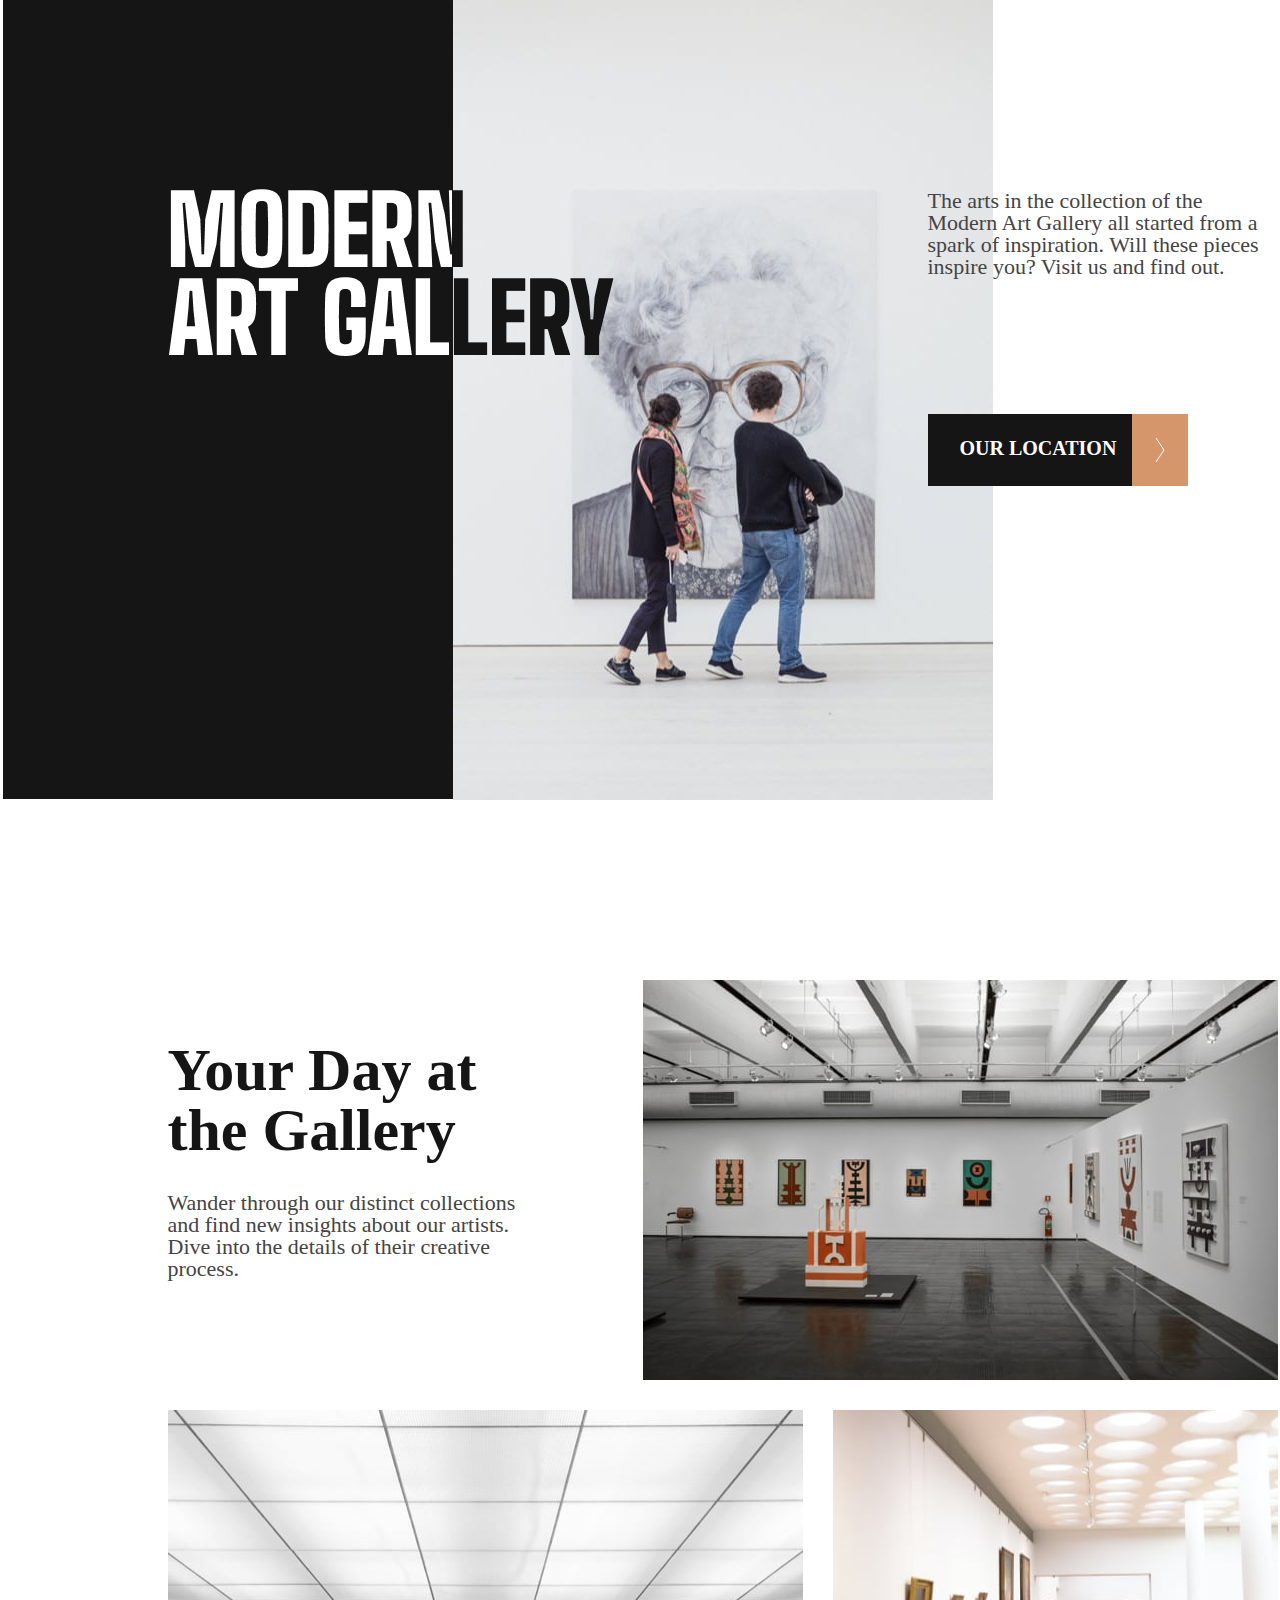
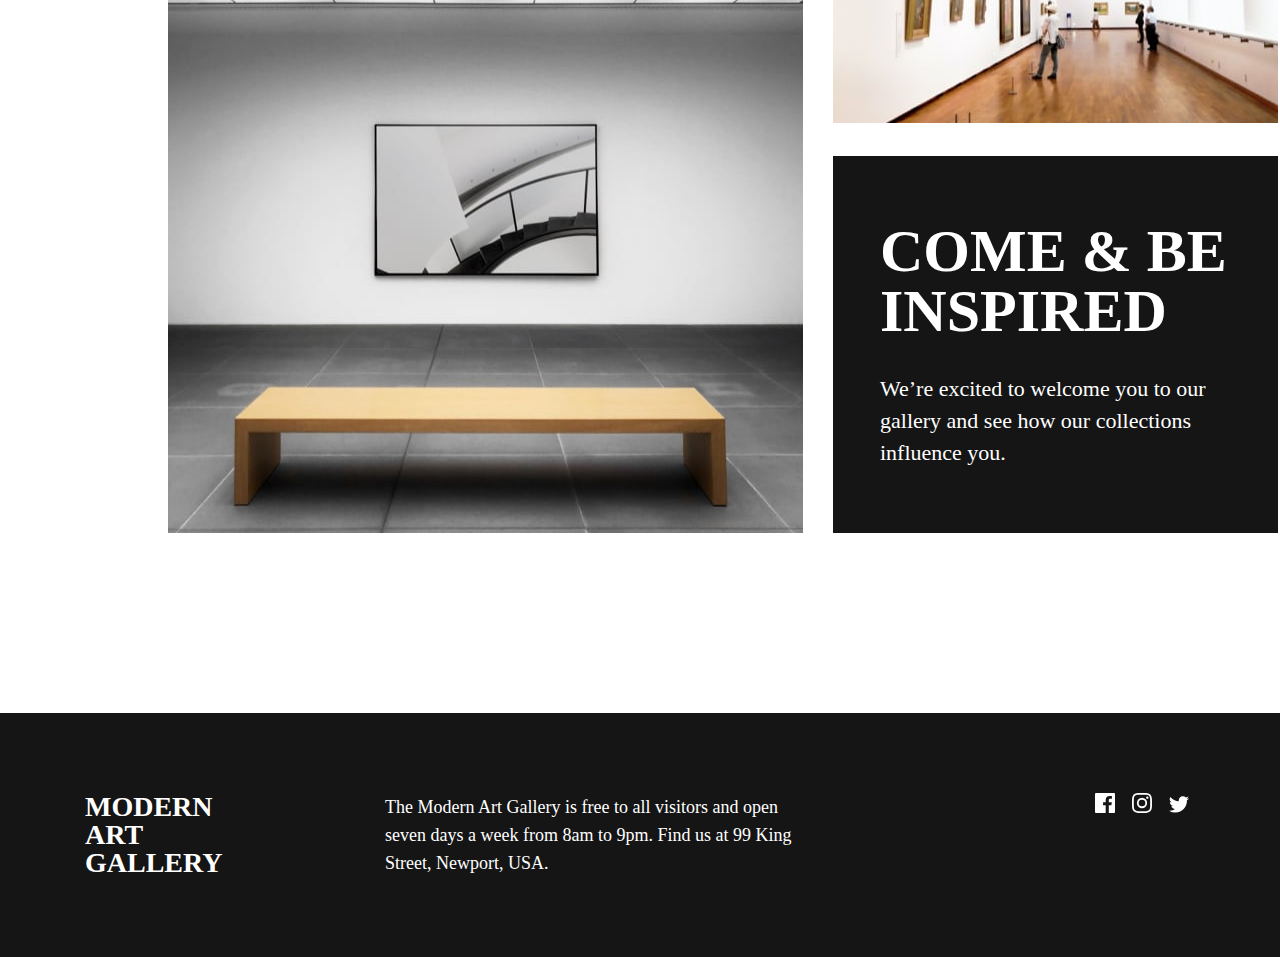
<file: index.html>
<!DOCTYPE html>
<html lang="en">
<head>
    <meta charset="UTF-8">
    <meta http-equiv="X-UA-Compatible" content="IE=edge">
    <meta name="viewport" content="width=device-width, initial-scale=1.0">
    <title>Art gallery website</title>
    <link rel="stylesheet" href="reset.css" >
    <link rel="stylesheet" href="Landing-page-style.css" >
    <link rel="stylesheet" href="Mobile-landing-page.css">
</head>
<div>
    <div class="Landing-main-div">
    <div       class="First-div">
        <div class="First-img-div">
        <div    class="Black-div">
        </div>
        <img class="Image-hero"    src="image-hero.jpg">
        </div>
        <img class="Rectangle" src="Rectangle.jpg">
        <div class="Modern">
        <img class="Modern-black" src="Modern-art-black.png" >
        <img class="Modern-white" src="Modern-art-white.png">
        </div>
        <p class="First-p">The arts in the collection of the
             Modern Art Gallery all started from 
             a spark of inspiration. Will these 
             pieces inspire you? Visit us and find 
             out.
        </p>
        <a  href="Location-html.html"  class="Location-button">
            <div class="Our-location">
                <h4 class="Landing-h4">
                OUR LOCATION
                </h4>
            </div>
        <div    class="Arrow-div">
            <img src="icon-arrow-right.svg" >
        </div>
        </a>
</div>
<div>
<img class="Second-img1" src="image-grid-1.jpg" >
</div>
<div class="Second-div">
        <div class="Second-div-info">
        <h2 class="Secod-div-h2">Your Day at the Gallery</h2>
        <p class="Second-p">Wander through our distinct 
        collections and find new insights
         about our artists. Dive into the
          details of their creative process.
        </p>
        </div>
        <img class="Second-img" src="image-grid-1.jpg" >
</div>
    <div class="Third-div">
        <img class="Third-main-img" src="image-grid-2.jpg" >
        <div class="Third-right-div">
        <img class="Third-right-img" src="image-grid-3.jpg">
        <div class="Third-black-div">
             <h2 class="Third-div-h2">
                COME & BE INSPIRED 
             </h2>
             <p class="Third-p">
                We’re excited to welcome you to our 
                gallery and see how our collections
                influence you.
             </p>
        </div>
        </div>
    </div>
    <footer class="Landing-footer">
        <h3 class="Landing-h3">
            MODERN ART GALLERY
        </h3>
        <p class="Fourth-p">
            The Modern Art Gallery is free to all visitors and open
             seven days a week from 8am to 9pm. Find us at 99
              King Street, Newport, USA.
        </p>
        <div class="Div-icons">
        <img class="Facebook-icon" src="icon-facebook.svg">
        <img class="Instagram-icon" src="icon-instagram.svg">
        <img class="Twitter-icon" src="icon-twitter.svg">
        </div>
    </footer>
</div>
</div>
<body>

</body>
</html>
</file>
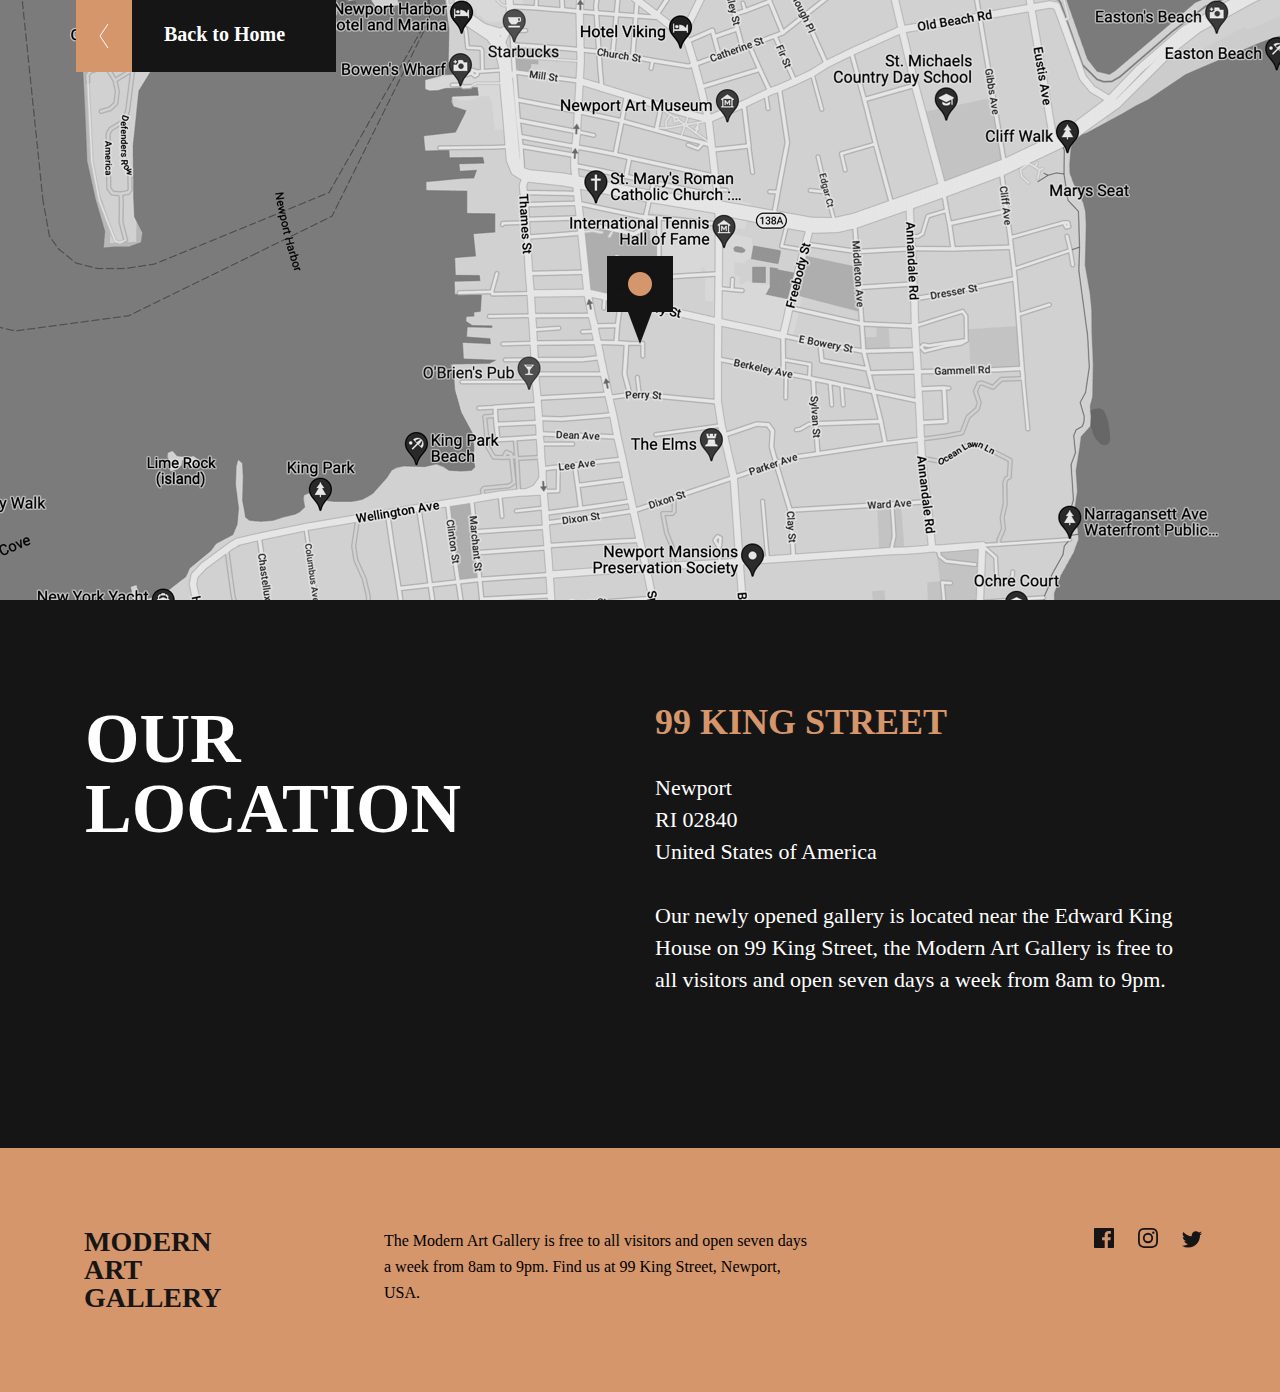
<file: Location-html.html>
<!DOCTYPE html>
<html lang="en">
<head>
    <meta charset="UTF-8">
    <meta http-equiv="X-UA-Compatible" content="IE=edge">
    <meta name="viewport" content="width=device-width, initial-scale=1.0">
    <title>Location</title>
    <link rel="stylesheet" href="reset.css" >
    <link rel="stylesheet" href="Location-style.css" >
    <link rel="stylesheet" href="Mobile-location.css" >
</head>
<body>
    <div class="Location-main-div">
    <div class="Location-first-div">
        <img class="Icon-img" src="Icon.png" >
         <img class="Map-img" src="image-map.png" >
        <a href="Landing-page-html.html" class="Back-button">
            <div class="Arrow-left">
                <img src="icon-arrow-left.svg" >
            </div>
            <div class="Back-home">
                <h4 class="Location-h4">
                    Back to Home
                </h4>
            </div>
        </a>
        </div>
        <div class="Location-black-div">
            <h1 class="Location-h1">
                OUR LOCATION
            </h1>
            <div class="Black-div-info">
                <h4 class="Black-div-h4">
                    99 KING STREET
                </h4>
                <p class="Black-div-p1">
                    Newport
                </p>
                <p class="Black-div-p1">
                    RI 02840
                </p>
                <p class="Black-div-p1" >
                    United States of America
                </p>
                <p class="Black-div-p2">
                    Our newly opened gallery is located near the Edward
                     King House on 99 King Street, the Modern Art Gallery is
                      free to all visitors and open seven days a week from 
                      8am to 9pm.
                </p>
            </div>
        </div>
        <footer class="Location-footer">
            <h3 class="Location-h3">
                MODERN ART GALLERY 
            </h3>
            <p class="Location-p">
                The Modern Art Gallery is free to all visitors and open
                 seven days a week from 8am to 9pm. Find us at 
                 99 King Street, Newport, USA.
            </p>
            <div class="Div-icons">
                <img class="Facebook-icon-black" src="black-fb-icon.svg">
                <img class="Instagram-icon-black" src="black-instagram-icon.svg">
                <img class="Twitter-icon-black" src="black-twitter-icon.svg">
                </div>
        </footer>
        </div>
</body>
</html>
</file>
<file: Landing-page-style.css>
@media only screen and (min-width: 375px) 
{
@import url('https://fonts.googleapis.com/css2?family=Big+Shoulders+Display:wght@300;800;900&display=swap');
@import url('https://fonts.googleapis.com/css2?family=Outfit:wght@300&display=swap');
.Landing-main-div {
    display: flex;
    flex-direction: column;
    align-items: center;
}
.Rectangle {
    display: none;
}
.Second-img1 {
    display: none;
}
body {
    background-color: white;
} 
.Black-div {
    width: 450px;
    height: 799px;
    background-color: #151515;
}
.Modern {
    position: absolute;
}
.Modern-white {
    position: absolute;
    top:189px;
    left: 165px;
}
.Modern-black {
    position: absolute;
    top:189px;
    left: 165px;
}
.First-p {
    width: 350px;
    height: 160px;
    font-size: 22px;
    color: #444444;
    position: absolute;
    margin-left: 925px;
    margin-top: 190px;
    font-family: 'Outfit';
    font-style: normal;
    font-weight: 300;
}
.Our-location {
    width: 204px;
    height: 72px;
    background-color: #151515;
}
.Landing-h4 {
    font-size: 20px;
    color: white;
    position: absolute;
    margin-top: 24px;
    margin-left: 32px;
    font-family: 'Big Shoulders Display';
    font-style: normal;
    font-weight: 800;
}
.Arrow-div {
    width: 56px;
    height: 72px;
    background-color: #D5966C;
    display: flex;
    align-items: center;
    justify-content: center;
}
.First-img-div {
    display: flex;
}
.Location-button {
    display: flex;
    position: absolute;
    margin-top: 414px;
    margin-left: 925px;
    cursor: pointer;
}
.First-div {
    width: 1275px;
    height: 800px;
    display: flex;
}
.Image-hero {
    width: 540px;
    height: 800px;
}
.Secod-div-h2 {
    font-size: 60px;
    color: #151515;
    margin-left: 165px;
    width: 350px;
    height: 120px;
    font-family: 'Big Shoulders Display';
    font-style: normal;
    font-weight: 900;
}
.Second-p {
    font-size: 22px;
    width: 350px;
    height: 128px;
    color: #444444;
    margin-top: 32px;
    margin-left: 165px;
    font-family: 'Outfit';
    font-style: normal;
    font-weight: 300;
}
.Second-img {
    margin-left: 125px;
}
.Second-div {
    display: flex;
    margin-top: 180px;
}
.Second-div-info {
    margin-top: 60px;
}
.Third-div {
    margin-top: 30px;
    display: flex;

}
.Third-black-div {
    width: 445px;
    height: 377px;
    background-color: #151515;
    display: flex;
    flex-direction: column;
    justify-content: center;
    align-items: center;
}
.Third-div-h2 {
    width: 350px;
    height: 120px;
    font-size: 60px;
    color: white;
    line-height: 60px;
    font-family: 'Big Shoulders Display';
    font-style: normal;
    font-weight: 900;
}
.Third-p {
    width: 350px;
    height: 96px;
    font-size: 22px;
    line-height: 32px;
    color: white;
    margin-top: 32px;
    font-family: 'Outfit';
    font-style: normal;
    font-weight: 300;
}
.Third-main-img {
    margin-left: 165px;
}
.Third-right-div {
    margin-left: 30px;
}
.Third-right-img {
    margin-bottom: 30px;
}
.Landing-footer {
    background-color: #151515;
    width: 1440px;
    height: 244px;
    display: flex;
    margin-top: 180px;
}
.Landing-h3 {
    width: 159.57px;
    height: 58px;
    color: white;
    font-size: 28px;
    margin-left: 165px;
    margin-top: 80px;
    font-family: 'Big Shoulders Display';
    font-style: normal;
    font-weight: 900;
}
.Fourth-p {
    width: 430px;
    height: 84px;
    font-size: 18px;
    line-height: 28px;
    color: white;
    margin-left: 140.43px;
    margin-top: 80px;
    font-family: 'Outfit';
    font-style: normal;
    font-weight: 300;
}
.Div-icons {
    margin-top: 80px;
    margin-left: 280px;
}
.Facebook-icon {
    margin-right: 13px;
    cursor: pointer;
}
.Instagram-icon {
    margin-right: 13px;
    cursor: pointer;
}
.Twitter-icon {
    cursor: pointer;
}
}
</file>
<file: Mobile-landing-page.css>
@media only screen and (max-width: 375px) 
{
    @import url('https://fonts.googleapis.com/css2?family=Big+Shoulders+Display:wght@300;800;900&display=swap');
@import url('https://fonts.googleapis.com/css2?family=Outfit:wght@300&display=swap');
 .Landing-main-div {
    width: 375px;
    height: 2811px;
}
.Image-hero {
   display: none;
}
.Rectangle {
    width: 375px;
    height: 240px;
}
.Modern-white {
    display: none;
}
.Modern-black {
    width: 343px;
    height: 110px;
    margin-top: 32px;
    margin-left: 16px;
}
.First-p {
    width: 343px;
    height: 112px;
    color: #444444;
    font-family: 'Outfit';
    font-style: light;
    font-weight: 300;
    font-size: 18px;
    line-height: 28px;
    margin-top: 32px;
    margin-left: 16px;
}
.Our-location {
    width: 204px;
     height: 72px;
    background-color: #151515;
    }
    .Second-img1{
        margin-left: 16px;
        margin-top: 120px;
    }
.Landing-h4 {
    font-size: 20px;
    color: white;
    position: absolute;
    margin-top: 24px;
    margin-left: 32px;
    font-family: 'Big Shoulders Display';
    font-style: normal;
    font-weight: 800;
    }
.Arrow-div {
    width: 56px;
    height: 72px;
    background-color: #D5966C;
    display: flex;
    align-items: center;
    justify-content: center;
    }
.Location-button {
    display: flex;
    cursor: pointer;
    }
.Second-img {
    display: none;
    }
.Second-img1 {
    width: 343px;
    height: 320px;
}
.Secod-div-h2 {
    font-size: 50px;
    color: #151515;
    width: 343px;
    height: 90px;
    font-family: 'Big Shoulders Display';
    font-style: black;
    font-weight: 900;
    line-height: 45px;
    margin-left: 16px;
    margin-top: 25px;
}
a {
    margin-top: 32px;
    margin-left: 16px;
}
.Second-p {
    width: 343px;
    height: 112px;
    font-family: 'Outfit';
    font-weight: 300;
    font-size: 18px;
    line-height: 28px;
    margin-left: 16px;
    margin-top: 21px;
}
.Third-main-img {
    width: 343px;
    height: 480px;
    margin-left: 16px;
    margin-top: 32px;
}
.Third-right-img {
    width: 343px;
    height: 200px;
    margin-left: 16px;
    margin-top: 16px;
}
.Third-black-div {
    width: 343px;
    height: 293px;
    background-color: #151515;
    margin-left: 16px;
    margin-top: 16px;
    display: flex;
    flex-direction: column;
    justify-content: center;
    align-items: center;
}
.Third-div-h2 {
    width: 295px;
    height: 90px;
    color: #fff;
    font-size: 50px;
    font-weight: 900;
    line-height: 45px;
    font-family: 'Big Shoulders Display';
    font-style: Black;
}
.Third-p {
    width: 295px;
    height: 84px;
    font-family: 'Outfit';
    font-weight: 300;
    font-size: 18px;
    line-height: 28px;
    color: #fff;
    margin-top: 24px;
}
footer {
    width: 375px;
    height: 336px;
    background-color: #151515;
    margin-top: 120px;
}
.Landing-h3 {
    width: 110px;
    height: 40px;
    color: #fff;
    font-size: 22px;
    margin-top: 48px;
    margin-left: 32px;
}
.Fourth-p {
    width: 311px;
    height: 104px;
    font-family: 'Outfit';
    font-weight: 300;
    font-size: 16px;
    line-height: 26px;
    color: #FFF;
    margin-top: 38px;
    margin-left: 32px;
}
.Landing-footer {
    display: flex;
    flex-direction: column;
}
.Div-icons {
    display: flex;
    gap: 20px;
    margin-left: 32px;
}
}
</file>
<file: Location-style.css>
@media only screen and (min-width: 375px) 
{
@import url('https://fonts.googleapis.com/css2?family=Big+Shoulders+Display:wght@300;800;900&display=swap');
@import url('https://fonts.googleapis.com/css2?family=Outfit:wght@300&display=swap');
.Location-main-div {
    display: flex;
    flex-direction: column;
    align-items: center;
}
.Location-first-div {
    display: flex;
}
.Mobile-map-img {
    display: none;
}
.Icon-img {
    display: none;
}
.Back-button {
    cursor: pointer;
    display: flex;
    position: absolute;
    margin-left: 156px;
}
.Back-home {
    width: 204px;
    height: 72px;
    background-color: #151515;
}
.Location-h4 {
    font-size: 20px;
    color: white;
    position: absolute;
    margin-top: 24px;
    margin-left: 32px;
    font-family: 'Big Shoulders Display';
    font-style: normal;
    font-weight: 800;
}
.Arrow-left {
    width: 56px;
    height: 72px;
    background-color: #D5966C; 
    display: flex;
    align-items: center;
    justify-content: center;
}
.Location-black-div {
    width: 1440px;
    height: 548px;
    background-color: #151515;
    display: flex;
}
.Location-h1 {
    width: 350px;
    height: 140px;
    font-size: 70px;
    line-height: 70px;
    color: white;
    margin-left: 165px;
    margin-top: 104px;
    font-family: 'Big Shoulders Display';
    font-style: normal;
    font-weight: 900;
}
.Black-div-h4 {
    width: 350px;
    height: 36px;
    font-size: 36px;
    line-height: 36px;
    color: #D5966C;
    margin-bottom: 32px;
    font-family: 'Big Shoulders Display';
    font-style: normal;
    font-weight: 900;
}
.Black-div-p1 {
    font-size: 22px;
    line-height: 32px;
    color: white;
    font-family: 'Outfit';
    font-style: normal;
    font-weight: 300;
}
.Black-div-p2 {
    width: 540px;
    height: 128px;
    font-size: 22px;
    line-height: 32px;
    color: white;
    font-family: 'Outfit';
    font-style: normal;
    font-weight: 300;
    margin-top: 32px;
}
.Black-div-info {
    margin-top: 104px;
    margin-left: 220px;
}
.Location-footer {
    background-color: #D5966C;
    width: 1440px;
    height: 244px;
    display: flex;
}
.Location-h3 {
    width: 159.57px;
    height: 58px;
    color: #151515;
    font-size: 28px;
    margin-top: 80px;
    margin-left: 164px;
    font-family: 'Big Shoulders Display';
    font-style: normal;
    font-weight: 900;
}
.Location-p {
    width: 430px;
    height: 84px;
    margin-top: 80px;
    margin-left: 140.43px;
    font-family: 'Outfit';
    font-style: normal;
    font-weight: 300;
    font-size: 16px;
    line-height: 26px;
}
.Div-icons {
    margin-left: 280px;
    margin-top: 80px;
    gap: 20px;
}
.Facebook-icon-black {
    margin-right: 20px;
    cursor: pointer;
}
.Instagram-icon-black {
    margin-right: 20px;
    cursor: pointer;
}
.Twitter-icon-black {
    cursor: pointer;
}
}
</file>
<file: Mobile-location.css>
@media only screen and (max-width: 375px) 
{
    @import url('https://fonts.googleapis.com/css2?family=Big+Shoulders+Display:wght@300;800;900&display=swap');
    @import url('https://fonts.googleapis.com/css2?family=Outfit:wght@300&display=swap');
    .Map-img {
        display: none;
    }
    .Location-first-div {
        width: 375px;
        height: 550px;
        background-image: url(Bitmap.png);
    }
    .Back-button {
        cursor: pointer;
        display: flex;
        position: absolute;
    }
    .Icon-img {
        position: absolute;
        margin-top: 231px;
        margin-left: 155px;
    }
    .Back-home {
        width: 208px;
        height: 72px;
        background-color: #151515;
    }
    .Location-h4 {
        font-size: 20px;
        color: white;
        position: absolute;
        margin-top: 24px;
        margin-left: 32px;
        font-family: 'Big Shoulders Display';
        font-style: normal;
        font-weight: 800;
    }
    .Arrow-left {
        width: 56px;
        height: 72px;
        background-color: #D5966C; 
        display: flex;
        align-items: center;
        justify-content: center;
    }
    .Location-black-div {
        width: 375px;
        height: 493px;
        background-color: #151515;
        display: flex;
        flex-direction: column;
    }
    .Location-h1{
        width: 343px;
        height: 45px;
        font-size: 35px;
        line-height: 45px;
        color: white;
        font-family: 'Big Shoulders Display';
        font-style: black;
        font-weight: 900;
        margin-left: 16px;
        margin-top: 40px;
    }
    .Black-div-h4 {
        width: 343px;
        height: 32px;
        font-size: 26px;
        line-height: 36px;
        color: #D5966C;
        font-family: 'Big Shoulders Display';
        font-style: normal;
        font-weight: 900;
        margin-left: 16px;
        margin-top: 48px;
        margin-bottom: 20px;
    }
    .Black-div-p1 {
        font-size: 20px;
        line-height: 32px;
        color: white;
        font-family: 'Outfit';
        font-style: normal;
        font-weight: 300;
        margin-left: 16px;
        
    }
    .Black-div-p2 {
        width: 343px;
        height: 140px;
        font-size: 19px;
        line-height: 32px;
        color: white;
        font-family: 'Outfit';
        font-style: normal;
        font-weight: 300;
        margin-left: 16px;
        margin-top: 20px;
    }
    .Location-footer {
        width: 375px;
        height: 336px;
        background-color: #D5966C;
        display: flex;
        flex-direction: column;
    }
    .Location-h3 {
        width: 110px;
        height: 40px;
        color: #151515;
        font-size: 22px;
        margin-left: 32px;
        margin-top: 48px;
    }
    .Location-p {
        width: 311px;
        height: 104px;
        font-family: 'Outfit';
        font-style: 'Light';
        font-size: 16px;
        line-height: 26px;
        margin-left: 32px;
        margin-top: 60px;
    }
    .Div-icons {
        margin-left: 32px;
        margin-top: 20px;
        display: flex;
        gap: 20px;
    }
}
</file>
